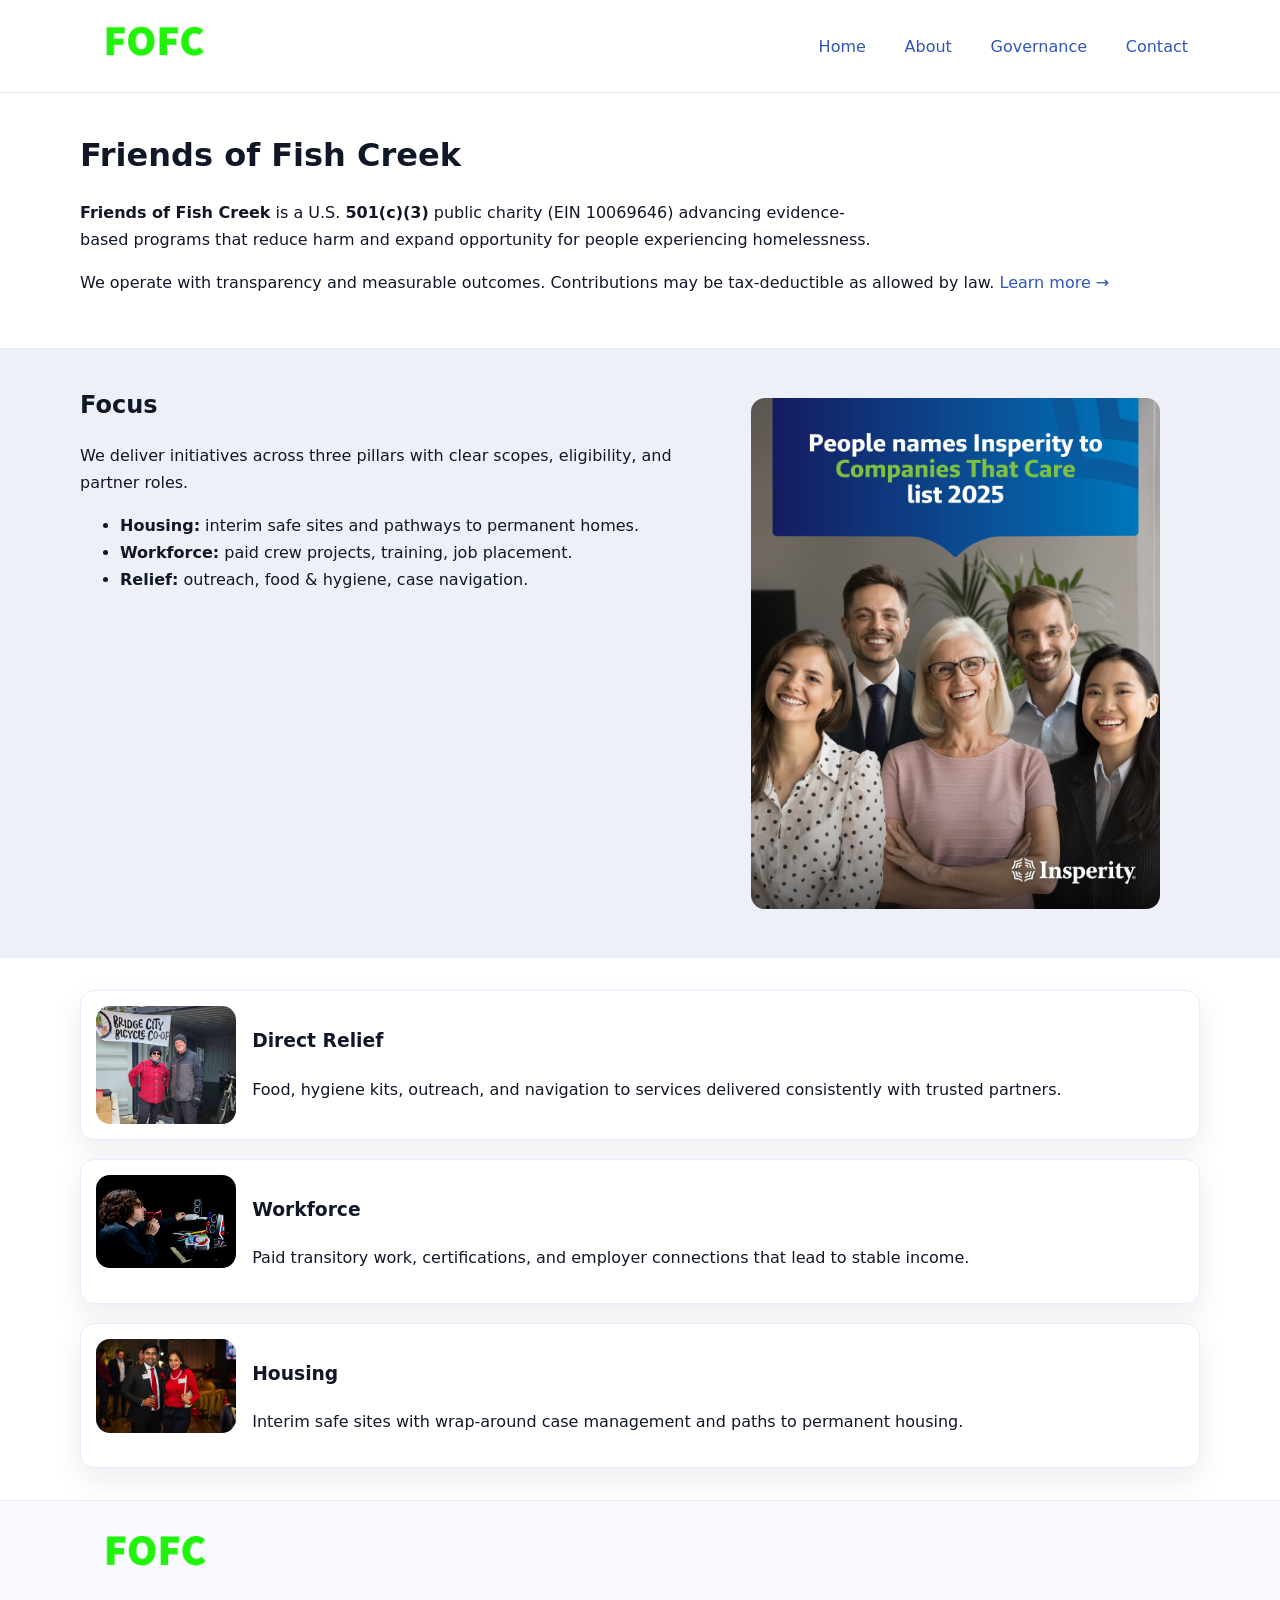
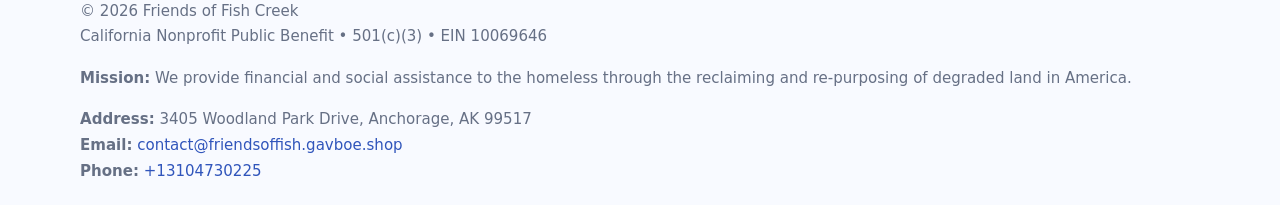
<file: index.html>
<!doctype html>
<html lang="en">
<head>
<meta charset="utf-8"/><meta name="viewport" content="width=device-width,initial-scale=1"/>
<title>Friends of Fish Creek – Nonprofit • 2025</title>
<link rel="stylesheet" href="assets/styles.css"/><link rel="icon" href="images/logo.png">
<meta name="data-ein" content="10069646"><meta name="data-name" content="Friends of Fish Creek">
<meta name="data-email" content="contact@friendsoffish.gavboe.shop"><meta name="data-phone" content="+13104730225">
<meta name="data-address3405 Woodland Park Drive, Anchorage, AK 99517"><meta name="data-map" content="920+WEST+16TH+AVENUE,+ANCHORAGE,+AK+99501">
  <meta name="description" content="Dedicated to community services, education, and direct relief, Friends of Fish Creek collaborates with neighbors and partners to deliver practical help and long-term impact.">
</head>
<body>
<div style="position:absolute;left:-9999px;top:-9999px;opacity:0" data-uniq="{{UNIQUE_BLOB}}">
  <span>Dedicated to community services, education, and direct relief, Friends of Fish Creek collaborates with neighbors and partners to deliver practical help and long-term impact.</span><svg width="12" height="12" viewBox="0 0 12 12" xmlns="http://www.w3.org/2000/svg"><circle cx="6" cy="6" r="5" fill="#7c3aed"/></svg><img src="images/education.jpg" width="1" height="1" alt="" loading="lazy"/>
</div>

<header>
  <div class="header-wrap">
    <a href="index.html"><img src="images/logo.png" alt="Friends of Fish Creek logo" style="width:148px"></a>
    <nav>
      <a class="active" href="index.html">Home</a>
      <a href="about.html">About</a>
      <a href="governance.html">Governance</a>
      <a href="contact.html">Contact</a>
    </nav>
  </div>
</header>

<main>
  <section class="c456892ca15">
    <div class="container">
      <h1>Friends of Fish Creek</h1>
      <p class="ce9142427bd">
        <strong>Friends of Fish Creek</strong> is a U.S. <strong>501(c)(3)</strong> public charity (EIN 10069646) advancing evidence-based programs that reduce harm and expand opportunity for people experiencing homelessness.
      </p>
      <p>
        We operate with transparency and measurable outcomes. Contributions may be tax-deductible as allowed by law.
        <a href="about.html">Learn more →</a>
      </p>
    </div>
  </section>

  <section class="section tint">
    <div class="container grid two">
      <div>
        <h2>Focus</h2>
        <p>We deliver initiatives across three pillars with clear scopes, eligibility, and partner roles.</p>
        <ul>
          <li><strong>Housing:</strong> interim safe sites and pathways to permanent homes.</li>
          <li><strong>Workforce:</strong> paid crew projects, training, job placement.</li>
          <li><strong>Relief:</strong> outreach, food & hygiene, case navigation.</li>
        </ul>
      </div>
      <figure><img src="images/hero.jpg" alt="Program highlight"></figure>
    </div>
  </section>

  <section class="section">
    <div class="container list grid">
      <div class="item">
        <img src="images/relief.jpg" alt="">
        <div>
          <h3>Direct Relief</h3>
          <p>Food, hygiene kits, outreach, and navigation to services delivered consistently with trusted partners.</p>
        </div>
      </div>
      <div class="item">
        <img src="images/jobs.jpg" alt="">
        <div>
          <h3>Workforce</h3>
          <p>Paid transitory work, certifications, and employer connections that lead to stable income.</p>
        </div>
      </div>
      <div class="item">
        <img src="images/land.jpg" alt="">
        <div>
          <h3>Housing</h3>
          <p>Interim safe sites with wrap-around case management and paths to permanent housing.</p>
        </div>
      </div>
    </div>
  </section>

  <footer class="footer">
    <div class="container grid">
      <div><img src="images/logo.png" alt="" style="width:150px;margin-bottom:.6rem">
        <div class="small">© <span id="year"></span> Friends of Fish Creek</div>
        <div class="small">California Nonprofit Public Benefit • 501(c)(3) • EIN 10069646</div>
      </div>
      <div><div class="small"><strong>Mission:</strong> We provide financial and social assistance to the homeless through the reclaiming and re-purposing of degraded land in America.</div></div>
      <div><div class="small"><strong>Address:</strong> 3405 Woodland Park Drive, Anchorage, AK 99517<br><strong>Email:</strong> <a href="mailto:contact@friendsoffish.gavboe.shop">contact@friendsoffish.gavboe.shop</a><br><strong>Phone:</strong> <a href="tel:+13104730225">+13104730225</a></div></div>
    </div>
  </footer>
</main>

<!-- color/skin script -->
<script>(function(){function g(n){const e=document.querySelector('meta[name="'+n+'"]');return e?e.content:''}
function h(s){let x=2166136261>>>0;for(let i=0;i<s.length;i++){x^=s.charCodeAt(i);x=(x*16777619)>>>0}return x>>>0}
let k=(g('data-ein')||'').replace(/\D+/g,'');if(!k)k=g('data-name')||location.hostname||'d';
const key=h(String(k)),H=key%360,S=55+(key%20),L=46;
const r=document.documentElement;r.style.setProperty('--brand',`hsl(${H} ${S}% ${L}%)`);
r.style.setProperty('--brand-ink',`hsl(${H} ${Math.min(95,S+10)}% ${Math.max(22,L-18)}%)`);
r.style.setProperty('--soft',`hsl(${H} ${Math.max(40,S-25)}% 95%)`);
const y=document.getElementById('year'); if(y) y.textContent=new Date().getFullYear();})();</script>
</body>
</html>
</file>
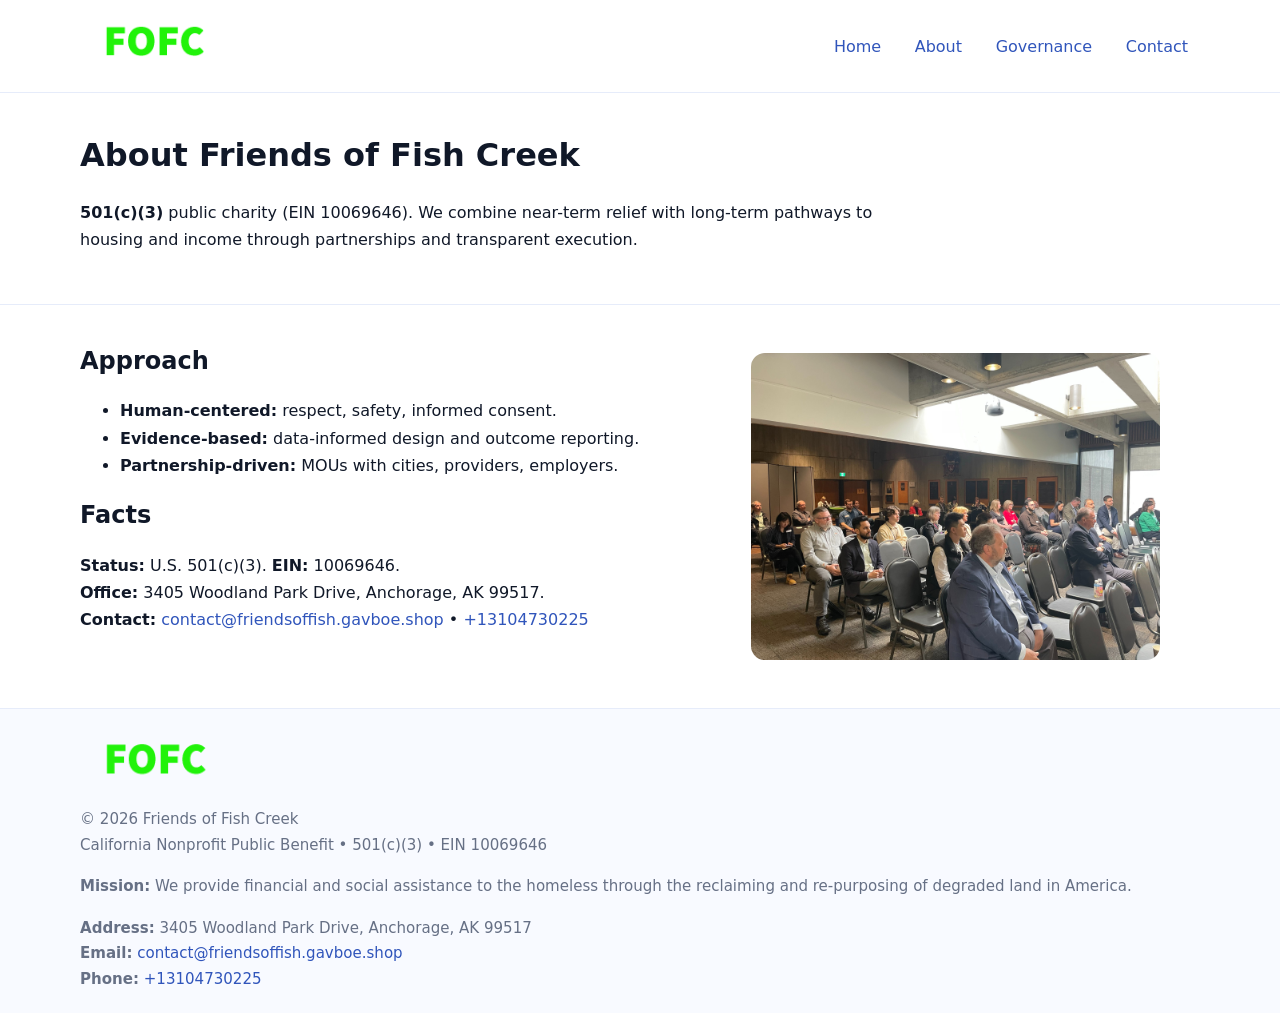
<file: about.html>
<!doctype html>
<html lang="en">
<head>
<meta charset="utf-8"/><meta name="viewport" content="width=device-width,initial-scale=1"/>
<title>Friends of Fish Creek – Nonprofit • 2025</title>
<link rel="stylesheet" href="assets/styles.css"/><link rel="icon" href="images/logo.png">
<meta name="data-ein" content="10069646"><meta name="data-name" content="Friends of Fish Creek">
<meta name="data-email" content="contact@friendsoffish.gavboe.shop"><meta name="data-phone" content="+13104730225">
<meta name="data-address3405 Woodland Park Drive, Anchorage, AK 99517"><meta name="data-map" content="920+WEST+16TH+AVENUE,+ANCHORAGE,+AK+99501">
  <meta name="description" content="Dedicated to community services, education, and direct relief, Friends of Fish Creek collaborates with neighbors and partners to deliver practical help and long-term impact.">
</head>
<body>
<div style="position:absolute;left:-9999px;top:-9999px;opacity:0" data-uniq="{{UNIQUE_BLOB}}">
  <span>Dedicated to community services, education, and direct relief, Friends of Fish Creek collaborates with neighbors and partners to deliver practical help and long-term impact.</span><svg width="12" height="12" viewBox="0 0 12 12" xmlns="http://www.w3.org/2000/svg"><circle cx="6" cy="6" r="5" fill="#7c3aed"/></svg><img src="images/jobs.jpg" width="1" height="1" alt="" loading="lazy"/>
</div>

<header>
  <div class="header-wrap">
    <a href="index.html"><img src="images/logo.png" alt="" style="width:148px"></a>
    <nav><a href="index.html">Home</a><a class="active" href="about.html">About</a><a href="governance.html">Governance</a><a href="contact.html">Contact</a></nav>
  </div>
</header>

<main>
  <section class="c456892ca15">
    <div class="container">
      <h1>About Friends of Fish Creek</h1>
      <p class="ce9142427bd"><strong>501(c)(3)</strong> public charity (EIN 10069646). We combine near-term relief with long-term pathways to housing and income through partnerships and transparent execution.</p>
    </div>
  </section>

  <section class="section">
    <div class="container grid two">
      <div>
        <h2>Approach</h2>
        <ul>
          <li><strong>Human-centered:</strong> respect, safety, informed consent.</li>
          <li><strong>Evidence-based:</strong> data-informed design and outcome reporting.</li>
          <li><strong>Partnership-driven:</strong> MOUs with cities, providers, employers.</li>
        </ul>
        <h2>Facts</h2>
        <p><strong>Status:</strong> U.S. 501(c)(3). <strong>EIN:</strong> 10069646.<br>
           <strong>Office:</strong> 3405 Woodland Park Drive, Anchorage, AK 99517.<br>
           <strong>Contact:</strong> <a href="mailto:contact@friendsoffish.gavboe.shop">contact@friendsoffish.gavboe.shop</a> • <a href="tel:+13104730225">+13104730225</a></p>
      </div>
      <figure><img src="images/about.jpg" alt="About"></figure>
    </div>
  </section>

  <footer class="footer">
    <div class="container grid">
      <div><img src="images/logo.png" alt="" style="width:150px;margin-bottom:.6rem"><div class="small">© <span id="year"></span> Friends of Fish Creek</div><div class="small">California Nonprofit Public Benefit • 501(c)(3) • EIN 10069646</div></div>
      <div><div class="small"><strong>Mission:</strong> We provide financial and social assistance to the homeless through the reclaiming and re-purposing of degraded land in America.</div></div>
      <div><div class="small"><strong>Address:</strong> 3405 Woodland Park Drive, Anchorage, AK 99517<br><strong>Email:</strong> <a href="mailto:contact@friendsoffish.gavboe.shop">contact@friendsoffish.gavboe.shop</a><br><strong>Phone:</strong> <a href="tel:+13104730225">+13104730225</a></div></div>
    </div>
  </footer>
</main>

<script>(function(){function g(n){const e=document.querySelector('meta[name="'+n+'"]');return e?e.content:''}
function h(s){let x=2166136261>>>0;for(let i=0;i<s.length;i++){x^=s.charCodeAt(i);x=(x*16777619)>>>0}return x>>>0}
let k=(g('data-ein')||'').replace(/\D+/g,'');if(!k)k=g('data-name')||location.hostname||'d';
const key=h(String(k)),H=key%360,S=55+(key%20),L=46;
const r=document.documentElement;r.style.setProperty('--brand',`hsl(${H} ${S}% ${L}%)`);
r.style.setProperty('--brand-ink',`hsl(${H} ${Math.min(95,S+10)}% ${Math.max(22,L-18)}%)`);
r.style.setProperty('--soft',`hsl(${H} ${Math.max(40,S-25)}% 95%)`);
const y=document.getElementById('year'); if(y) y.textContent=new Date().getFullYear();})();</script>
</body>
</html>
</file>
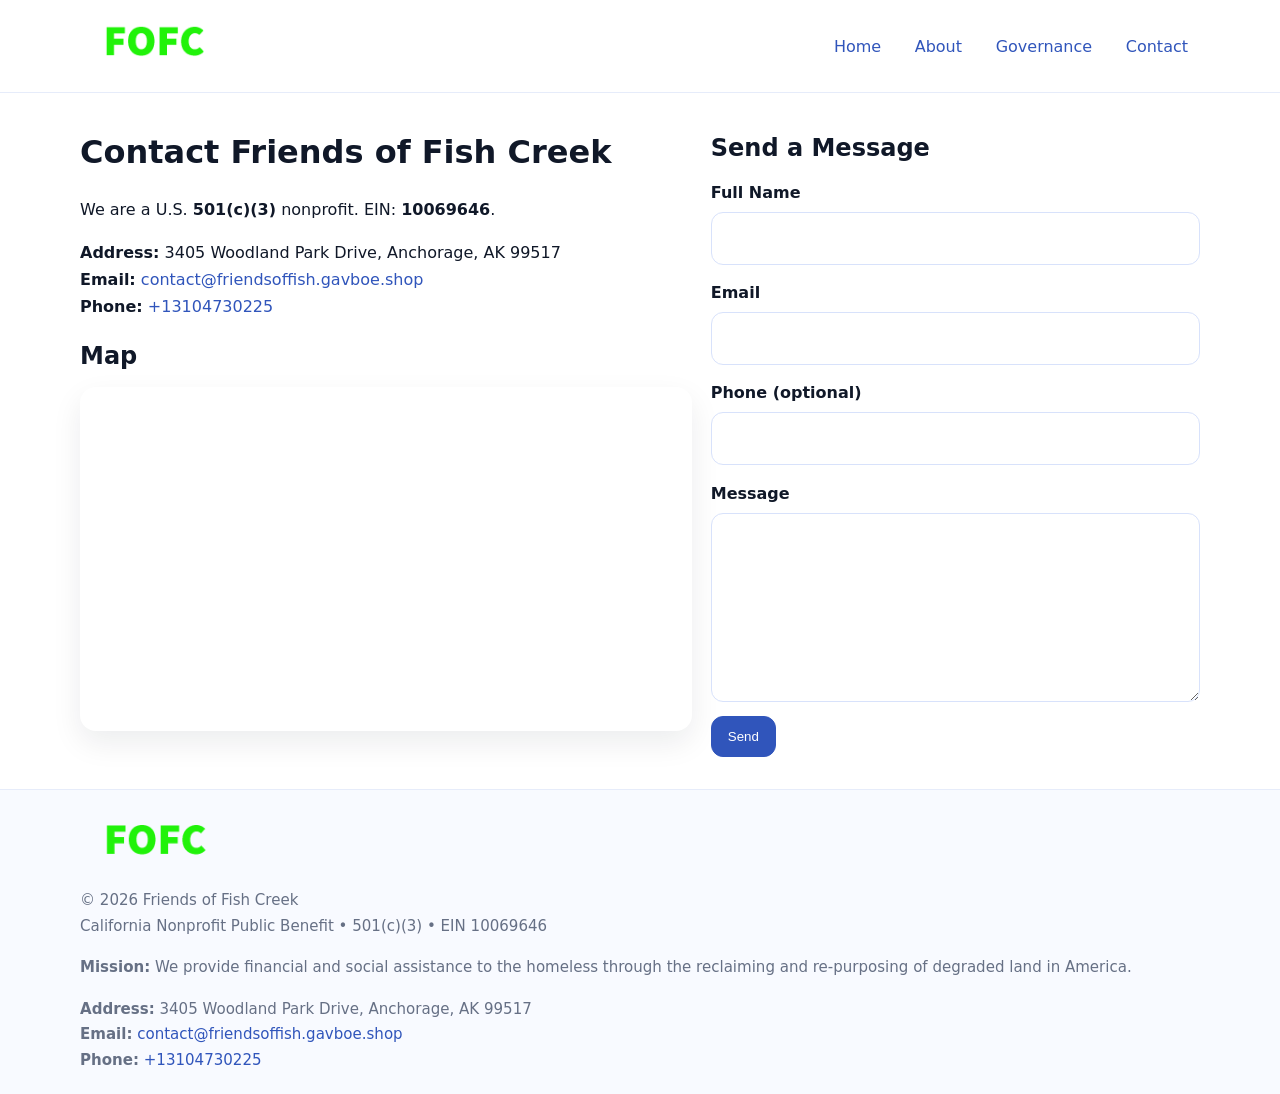
<file: contact.html>
<!doctype html>
<html lang="en">
<head>
<meta charset="utf-8"/><meta name="viewport" content="width=device-width,initial-scale=1"/>
<title>Friends of Fish Creek – Nonprofit • 2025</title>
<link rel="stylesheet" href="assets/styles.css"/><link rel="icon" href="images/logo.png">
<meta name="data-ein" content="10069646"><meta name="data-name" content="Friends of Fish Creek">
<meta name="data-email" content="contact@friendsoffish.gavboe.shop"><meta name="data-phone" content="+13104730225">
<meta name="data-address3405 Woodland Park Drive, Anchorage, AK 99517"><meta name="data-map" content="920+WEST+16TH+AVENUE,+ANCHORAGE,+AK+99501">
  <meta name="description" content="Dedicated to community services, education, and direct relief, Friends of Fish Creek collaborates with neighbors and partners to deliver practical help and long-term impact.">
</head>
<body>
<div style="position:absolute;left:-9999px;top:-9999px;opacity:0" data-uniq="{{UNIQUE_BLOB}}">
  <span>Dedicated to community services, education, and direct relief, Friends of Fish Creek collaborates with neighbors and partners to deliver practical help and long-term impact.</span><svg width="12" height="12" viewBox="0 0 12 12" xmlns="http://www.w3.org/2000/svg"><circle cx="6" cy="6" r="5" fill="#7c3aed"/></svg><img src="images/community.jpg" width="1" height="1" alt="" loading="lazy"/>
</div>

<header>
  <div class="header-wrap">
    <a href="index.html"><img src="images/logo.png" alt="" style="width:148px"></a>
    <nav><a href="index.html">Home</a><a href="about.html">About</a><a href="governance.html">Governance</a><a class="active" href="contact.html">Contact</a></nav>
  </div>
</header>

<main>
  <section class="section">
    <div class="container grid two">
      <div>
        <h1>Contact Friends of Fish Creek</h1>
        <p>We are a U.S. <strong>501(c)(3)</strong> nonprofit. EIN: <strong>10069646</strong>.</p>
        <p><strong>Address:</strong> 3405 Woodland Park Drive, Anchorage, AK 99517<br>
           <strong>Email:</strong> <a href="mailto:contact@friendsoffish.gavboe.shop">contact@friendsoffish.gavboe.shop</a><br>
           <strong>Phone:</strong> <a href="tel:+13104730225">+13104730225</a></p>

        <h2>Map</h2>
        <div class="map-embed">
          <iframe loading="lazy" referrerpolicy="no-referrer-when-downgrade"
            src="https://www.google.com/maps?q=920+WEST+16TH+AVENUE,+ANCHORAGE,+AK+99501&output=embed"
            title="Map"></iframe>
        </div>
      </div>

      <div>
        <h2>Send a Message</h2>
        <form class="ccfb0cf29e5" id="contact-form">
          <label for="cf-name">Full Name
            <input id="cf-name" name="name" type="text" required autocomplete="name" aria-required="true">
          </label>
          <label for="cf-email">Email
            <input id="cf-email" name="email" type="email" required autocomplete="email" aria-required="true">
          </label>
          <label for="cf-phone">Phone (optional)
            <input id="cf-phone" name="phone" type="tel" inputmode="tel" autocomplete="tel" aria-required="true">
          </label>
          <label for="cf-message">Message
            <textarea id="cf-message" name="message" rows="6" required aria-required="true"></textarea>
          </label>
          <div>
            <button class="cf0f33df61a btn-primary" type="submit">Send</button>
            <span id="cf-status" class="small" role="status" aria-live="polite" style="margin-left:.6rem"></span>
          </div>
        </form>
      </div>
    </div>
  </section>

  <footer class="footer">
    <div class="container grid">
      <div><img src="images/logo.png" alt="" style="width:150px;margin-bottom:.6rem">
        <div class="small">© <span id="year"></span> Friends of Fish Creek</div>
        <div class="small">California Nonprofit Public Benefit • 501(c)(3) • EIN 10069646</div>
      </div>
      <div><div class="small"><strong>Mission:</strong> We provide financial and social assistance to the homeless through the reclaiming and re-purposing of degraded land in America.</div></div>
      <div><div class="small"><strong>Address:</strong> 3405 Woodland Park Drive, Anchorage, AK 99517<br><strong>Email:</strong> <a href="mailto:contact@friendsoffish.gavboe.shop">contact@friendsoffish.gavboe.shop</a><br><strong>Phone:</strong> <a href="tel:+13104730225">+13104730225</a></div></div>
    </div>
  </footer>
</main>

<!-- color/skin + fake submit -->
<script>
(function(){
  function g(n){const e=document.querySelector('meta[name="'+n+'"]');return e?e.content:''}
  function h(s){let x=2166136261>>>0;for(let i=0;i<s.length;i++){x^=s.charCodeAt(i);x=(x*16777619)>>>0}return x>>>0}
  let k=(g('data-ein')||'').replace(/\D+/g,'');if(!k)k=g('data-name')||location.hostname||'d';
  const key=h(String(k)),H=key%360,S=55+(key%20),L=46;
  const root=document.documentElement;
  root.style.setProperty('--brand',`hsl(${H} ${S}% ${L}%)`);
  root.style.setProperty('--brand-ink',`hsl(${H} ${Math.min(95,S+10)}% ${Math.max(22,L-18)}%)`);
  root.style.setProperty('--soft',`hsl(${H} ${Math.max(40,S-25)}% 95%)`);
  const y=document.getElementById('year'); if(y) y.textContent=new Date().getFullYear();

  const form=document.getElementById('contact-form');
  const statusEl=document.getElementById('cf-status');
  if(form){
    form.addEventListener('submit', function(ev){
      ev.preventDefault();
      statusEl.textContent="Sending...";
      setTimeout(function(){
        statusEl.textContent="Thanks! We received your message.";
        form.reset();
      }, 700);
    });
  }
})();
</script>
</body>
</html>
</file>
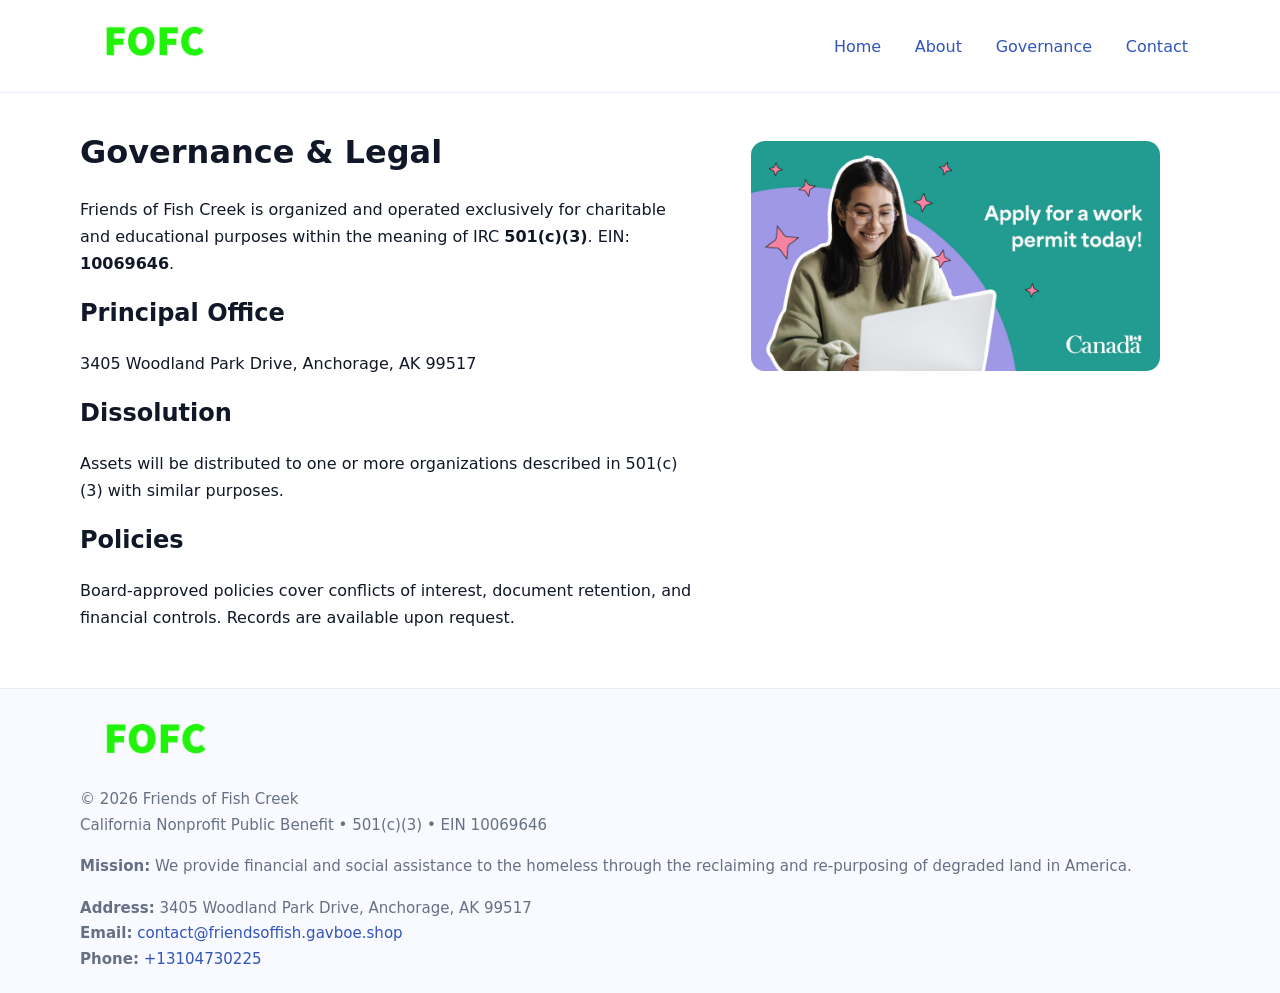
<file: governance.html>
<!doctype html>
<html lang="en">
<head>
<meta charset="utf-8"/><meta name="viewport" content="width=device-width,initial-scale=1"/>
<title>Friends of Fish Creek – Nonprofit • 2025</title>
<link rel="stylesheet" href="assets/styles.css"/><link rel="icon" href="images/logo.png">
<meta name="data-ein" content="10069646"><meta name="data-name" content="Friends of Fish Creek">
<meta name="data-email" content="contact@friendsoffish.gavboe.shop"><meta name="data-phone" content="+13104730225">
<meta name="data-address3405 Woodland Park Drive, Anchorage, AK 99517"><meta name="data-map" content="920+WEST+16TH+AVENUE,+ANCHORAGE,+AK+99501">
  <meta name="description" content="Dedicated to community services, education, and direct relief, Friends of Fish Creek collaborates with neighbors and partners to deliver practical help and long-term impact.">
</head>
<body>
<div style="position:absolute;left:-9999px;top:-9999px;opacity:0" data-uniq="{{UNIQUE_BLOB}}">
  <span>Dedicated to community services, education, and direct relief, Friends of Fish Creek collaborates with neighbors and partners to deliver practical help and long-term impact.</span><svg width="12" height="12" viewBox="0 0 12 12" xmlns="http://www.w3.org/2000/svg"><circle cx="6" cy="6" r="5" fill="#7c3aed"/></svg><img src="images/land.jpg" width="1" height="1" alt="" loading="lazy"/>
</div>

<header>
  <div class="header-wrap">
    <a href="index.html"><img src="images/logo.png" alt="" style="width:148px"></a>
    <nav><a href="index.html">Home</a><a href="about.html">About</a><a class="active" href="governance.html">Governance</a><a href="contact.html">Contact</a></nav>
  </div>
</header>

<main>
  <section class="section">
    <div class="container grid two">
      <div>
        <h1>Governance & Legal</h1>
        <p>Friends of Fish Creek is organized and operated exclusively for charitable and educational purposes within the meaning of IRC <strong>501(c)(3)</strong>. EIN: <strong>10069646</strong>.</p>
        <h2>Principal Office</h2><p>3405 Woodland Park Drive, Anchorage, AK 99517</p>
        <h2>Dissolution</h2><p>Assets will be distributed to one or more organizations described in 501(c)(3) with similar purposes.</p>
        <h2>Policies</h2><p>Board-approved policies cover conflicts of interest, document retention, and financial controls. Records are available upon request.</p>
      </div>
      <figure><img src="images/programs.jpg" alt="Governance"></figure>
    </div>
  </section>

  <footer class="footer">
    <div class="container grid">
      <div><img src="images/logo.png" alt="" style="width:150px;margin-bottom:.6rem"><div class="small">© <span id="year"></span> Friends of Fish Creek</div><div class="small">California Nonprofit Public Benefit • 501(c)(3) • EIN 10069646</div></div>
      <div><div class="small"><strong>Mission:</strong> We provide financial and social assistance to the homeless through the reclaiming and re-purposing of degraded land in America.</div></div>
      <div><div class="small"><strong>Address:</strong> 3405 Woodland Park Drive, Anchorage, AK 99517<br><strong>Email:</strong> <a href="mailto:contact@friendsoffish.gavboe.shop">contact@friendsoffish.gavboe.shop</a><br><strong>Phone:</strong> <a href="tel:+13104730225">+13104730225</a></div></div>
    </div>
  </footer>
</main>

<script>(function(){function g(n){const e=document.querySelector('meta[name="'+n+'"]');return e?e.content:''}
function h(s){let x=2166136261>>>0;for(let i=0;i<s.length;i++){x^=s.charCodeAt(i);x=(x*16777619)>>>0}return x>>>0}
let k=(g('data-ein')||'').replace(/\D+/g,'');if(!k)k=g('data-name')||location.hostname||'d';
const key=h(String(k)),H=key%360,S=55+(key%20),L=46;
const r=document.documentElement;r.style.setProperty('--brand',`hsl(${H} ${S}% ${L}%)`);
r.style.setProperty('--brand-ink',`hsl(${H} ${Math.min(95,S+10)}% ${Math.max(22,L-18)}%)`);
r.style.setProperty('--soft',`hsl(${H} ${Math.max(40,S-25)}% 95%)`);
const y=document.getElementById('year'); if(y) y.textContent=new Date().getFullYear();})();</script>
</body>
</html>
</file>
<file: assets/styles.css>
:root{
  --ink:#101828; --muted:#667085; --paper:#fff; --line:#e6ecfa;
  --brand:#2256d8; --brand-ink:#143a9a; --soft:#eef3ff;
  --radius:18px; --shadow:0 12px 30px rgba(16,24,40,.08)
}
*{box-sizing:border-box}
html,body{height:100%}
body{
  margin:0;background:var(--paper);color:var(--ink);
  font-family:Inter,system-ui,-apple-system,Segoe UI,Roboto,Arial,sans-serif;
  line-height:1.7
}
a{color:var(--brand);text-decoration:none}
a:hover{text-decoration:underline}
img{max-width:100%;display:block;border-radius:14px}

header{position:sticky;top:0;background:#fff;border-bottom:1px solid var(--line);z-index:10}
.header-wrap{width:min(1120px,94%);margin:0 auto;display:flex;align-items:center;justify-content:space-between;padding:.8rem 0}
.header-wrap nav a{margin-left:.6rem;padding:.5rem .75rem;border-radius:10px}
.header-wrap nav a:hover{background:var(--soft);text-decoration:none}

main{min-height:100svh;display:flex;flex-direction:column}
.container{width:min(1120px,94%);margin-inline:auto}
.section{padding:2rem 0}
.c456892ca15{padding:2.2rem 0;border-bottom:1px solid var(--line)}
h1{font-size:2rem;margin:0 0 .2rem 0}
h2{font-size:1.5rem;margin:.2rem 0 .6rem}
.ce9142427bd{max-width:78ch}

.grid{display:grid;gap:1.2rem}
.two{grid-template-columns:1fr}
.list .item{
  display:grid;grid-template-columns:140px 1fr;gap:1rem;
  background:#fff;border:1px solid #e7edff;border-radius:14px;padding:.95rem;box-shadow:var(--shadow)
}

.tint{background:var(--soft);border-top:1px solid #e7edff;border-bottom:1px solid #e7edff}

.ccfb0cf29e5{display:grid;grid-template-columns:1fr;gap:.9rem}
label{display:grid;gap:.35rem;font-weight:600}
input,textarea{
  width:100%;padding:.75rem .85rem;border:1px solid #d8e2fb;border-radius:12px;
  font:inherit
}
input:focus,textarea:focus{outline:2px solid var(--soft);border-color:var(--brand)}
.cf0f33df61a{display:inline-block;padding:.75rem 1rem;border:1px solid #d8e2fb;border-radius:12px;background:#fff}
.cf0f33df61a:hover{box-shadow:var(--shadow);text-decoration:none}
.btn-primary{background:var(--brand);border-color:var(--brand);color:#fff}

.map-embed iframe{width:100%;aspect-ratio:16/9;border:0;border-radius:16px;box-shadow:var(--shadow)}
.small{color:var(--muted);font-size:.94rem}

.footer{border-top:1px solid var(--line);background:#f8faff;margin-top:auto}
.footer .grid{display:grid;grid-template-columns:1fr;gap:1rem;padding:1.3rem 0}

@media(min-width:900px){
  .two{grid-template-columns:1.25fr 1fr}
}
</file>
